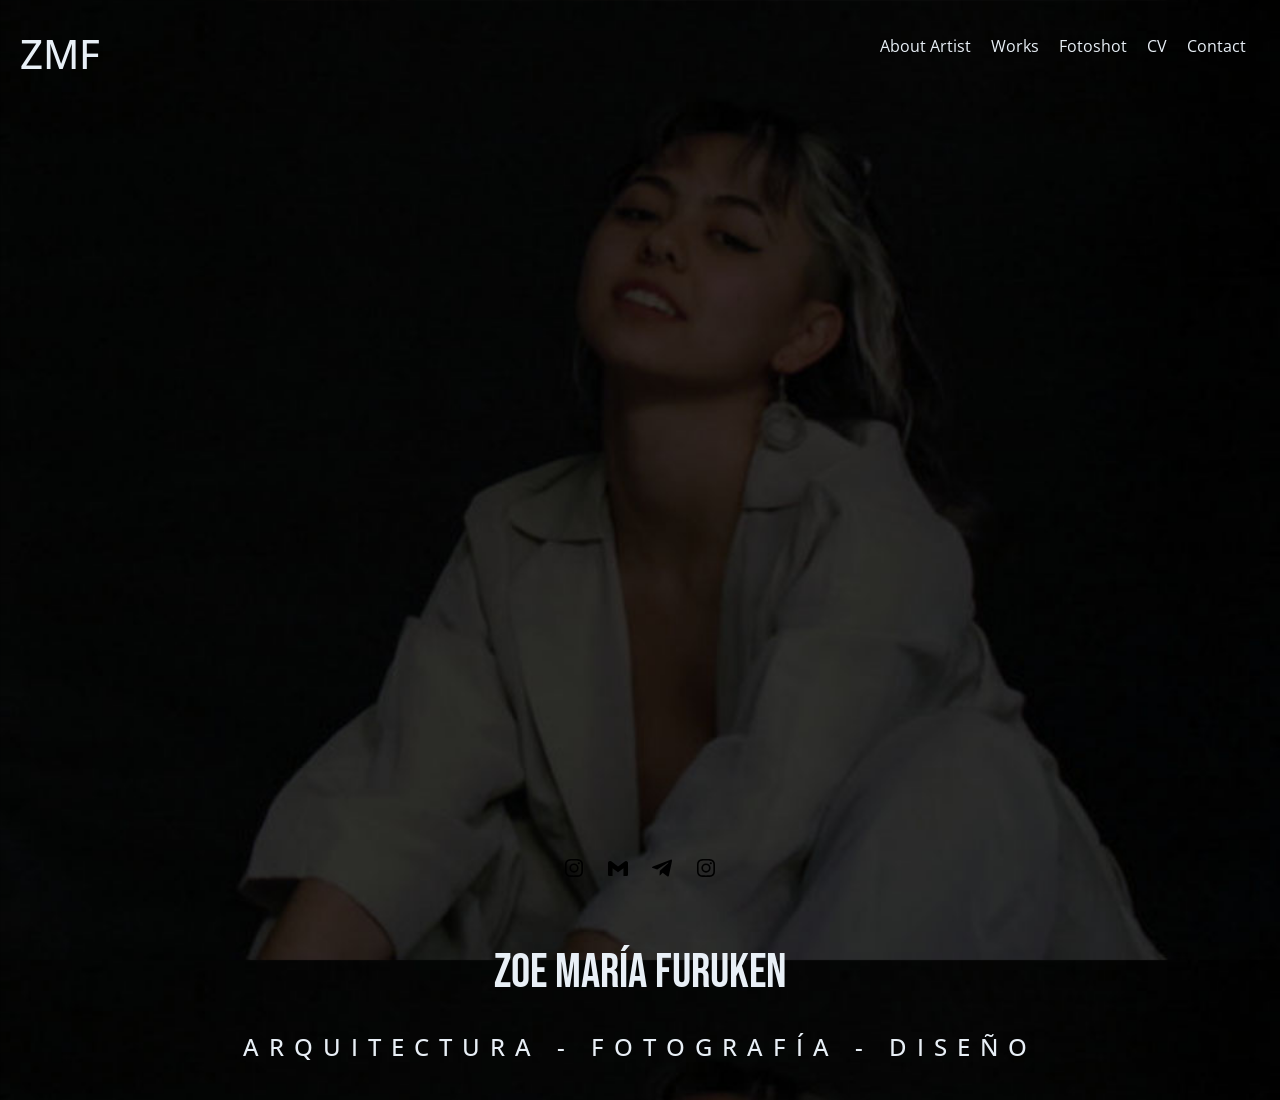
<file: index.html>
<!DOCTYPE html>
<html lang="en"><!--Representa la raiz del documento HTML-->
    <head><!--Info general del documento, enlaces a los demas documentos y titulo de la pestaña-->
        <meta charset="UTF-8">
        <meta http-equiv="X-UA-Compatible" content="IE=edge">
        <meta name="viewport" content="width=device-width, initial-scale=1.0">
        <link rel="icon" href="./image/logo pestaña.png" type="image/png">
        <link rel="stylesheet" href="./css/style.css">
        <link rel="preconnect" href="https://fonts.googleapis.com">
        <link rel="preconnect" href="https://fonts.gstatic.com" crossorigin>
        <link href="https://fonts.googleapis.com/css2?family=Open+Sans+Condensed:wght@300&display=swap" rel="stylesheet">
        <link rel="preconnect" href="https://fonts.googleapis.com">
        <link rel="preconnect" href="https://fonts.gstatic.com" crossorigin>
        <link href="https://fonts.googleapis.com/css2?family=Bebas+Neue&display=swap" rel="stylesheet">
        <link href="https://cdn.jsdelivr.net/npm/bootstrap@5.1.3/dist/css/bootstrap.min.css" rel="stylesheet" integrity="sha384-1BmE4kWBq78iYhFldvKuhfTAU6auU8tT94WrHftjDbrCEXSU1oBoqyl2QvZ6jIW3" crossorigin="anonymous">
        <title>HOME</title>
    </head>
</html>

<body class="fondo"> <!--Contenido del documento HTML-->
    <header>
        <nav class="nav row p-div">
            <!--LOGO SUPERIOR IZQUIERDO CON LINK AL INICIO-->
            <div class="row col-xl-3 p-logo col-sm-12">
                <a class="linea" href="../index.html"><h1 class="linea logo">ZMF</h1></a>
            </div>

            <!--BARRA DE NAVEGACION-->
            <ul class="col-xl-9 p-nav col-sm-12"> 
                <li class="linea"><a class="letra" href="./Pages/about.html">About Artist</a></li>
                <li class="linea"><a class="letra" href="./works.html">Works</a></li>
                <li class="linea"><a class="letra" href="./fotoshot.html">Fotoshot</a></li>
                <li class="linea"><a class="letra" href="./cv.html">CV</a></li>
                <li class="linea"><a class="letra" href="./contact.html">Contact</a></li>
            </ul>

        </nav>
    </header>  
    <div id="descripcion">
        <div>
            <h1 id="nombre"> ZOE MARÍA FURUKEN </h1>
        </div>
        <h4> ARQUITECTURA  -  FOTOGRAFÍA  -  DISEÑO</h4>
    </div>   

    <footer id="pie" class="fixed-bottom">
        <div class="linea">
            <!--LOGO INSTA-->
            <a href=""><img src="./image/bxl-instagram.svg"></a>
        </div>
        <div class="linea">
            <!--LOGO GMAIL-->
            <a href=""><img src="./image/bxl-gmail.svg"></a>
        </div>
        <div class="linea">
            <!--LOGO TELEGRAM-->
            <a href=""><img src="./image/bxl-telegram.svg"></a>
        </div>
        <div class="linea">
            <!--LOGO INSTA 2-->
            <a href=""><img src="./image/bxl-instagram.svg"></a>
        </div>
    </footer>

    <script src="https://cdn.jsdelivr.net/npm/@popperjs/core@2.10.2/dist/umd/popper.min.js" integrity="sha384-7+zCNj/IqJ95wo16oMtfsKbZ9ccEh31eOz1HGyDuCQ6wgnyJNSYdrPa03rtR1zdB" crossorigin="anonymous"></script>
<script src="https://cdn.jsdelivr.net/npm/bootstrap@5.1.3/dist/js/bootstrap.min.js" integrity="sha384-QJHtvGhmr9XOIpI6YVutG+2QOK9T+ZnN4kzFN1RtK3zEFEIsxhlmWl5/YESvpZ13" crossorigin="anonymous"></script>

</body>
</file>
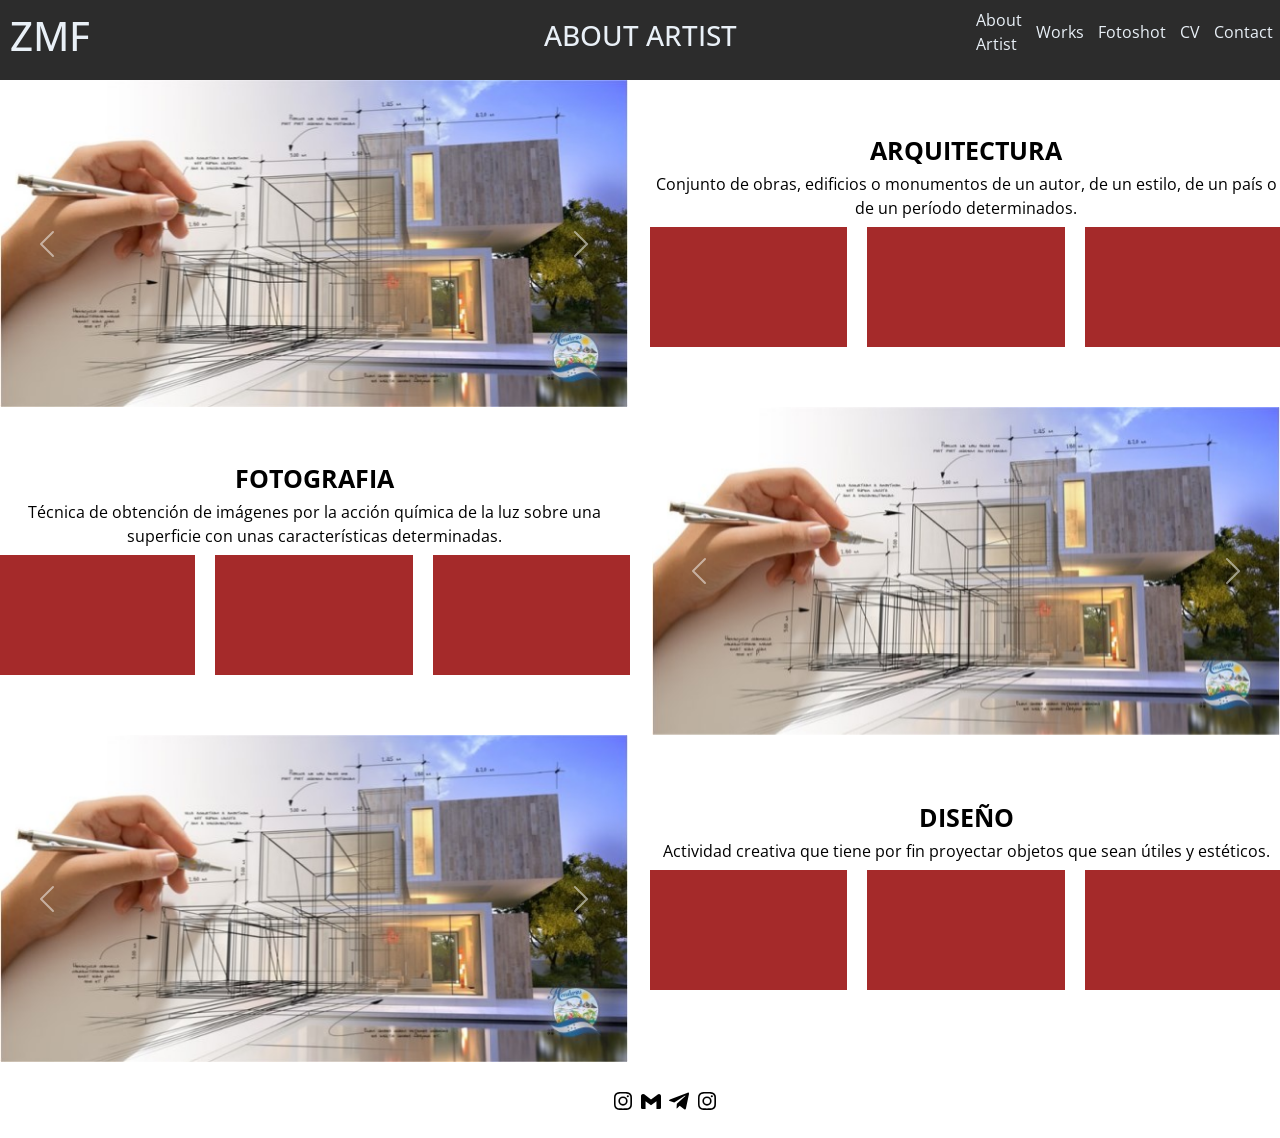
<file: Pages/about.html>
<!DOCTYPE html>
<html lang="en"> 
    <head> 
        <meta charset="UTF-8">
        <meta http-equiv="X-UA-Compatible" content="IE=edge">
        <meta name="viewport" content="width=device-width, initial-scale=1.0">
        <link rel="icon" href="../image/logo pestaña.png" type="image/png">
        <link rel="stylesheet" href="../css/about.css">
        <link rel="preconnect" href="https://fonts.googleapis.com">
        <link rel="preconnect" href="https://fonts.gstatic.com" crossorigin>
        <link href="https://fonts.googleapis.com/css2?family=Open+Sans+Condensed:wght@300&display=swap" rel="stylesheet">
        <link rel="preconnect" href="https://fonts.googleapis.com">
        <link rel="preconnect" href="https://fonts.gstatic.com" crossorigin>
        <link href="https://fonts.googleapis.com/css2?family=Bebas+Neue&display=swap" rel="stylesheet">
        <link href="https://cdn.jsdelivr.net/npm/bootstrap@5.1.3/dist/css/bootstrap.min.css" rel="stylesheet" integrity="sha384-1BmE4kWBq78iYhFldvKuhfTAU6auU8tT94WrHftjDbrCEXSU1oBoqyl2QvZ6jIW3" crossorigin="anonymous">
        <title>About Artist</title>
    </head>
</html>
<body class="tipografia"> 
    <header>
        <nav class="nav row p-div">
            <!--LOGO SUPERIOR IZQUIERDO CON LINK AL INICIO-->
            <div class="linea col-xl-3 p-logo col-sm-3">
                <a class="linea" href="../index.html"><h1 class="linea logo">ZMF</h1></a>
            </div>
            <!--TITULO DE LA PÁGINA EN LA QUE ESTOY-->
            <div class="linea col-xl-6 p-pag col-sm-6">
                <h3 class="linea">ABOUT ARTIST</h3>
            </div>
            <!--BARRA DE NAVEGACION-->
            <ul class="col-xl-3 p-nav col-sm-3"> 
                <li class="linea"><a class="letra" href="./about.html">About Artist</a></li>
                <li class="linea"><a class="letra" href="./works.html">Works</a></li>
                <li class="linea"><a class="letra" href="./fotoshot.html">Fotoshot</a></li>
                <li class="linea"><a class="letra" href="./cv.html">CV</a></li>
                <li class="linea"><a class="letra" href="./contact.html">Contact</a></li>
            </ul>
        </nav>
    </header>    

    <main>
        <div class="row p-div">
            <div class="aaa col-xl-6 col-12 col-sm-12">
                <div id="carouselExampleControls pading-img" class="carousel slide" data-bs-ride="carousel">
                    <div class="carousel-inner">
                      <div class="carousel-item active">
                        <img src="../image/arquitectura.jpg" class="d-block w-100" alt="...">
                      </div>
                      <div class="carousel-item">
                        <img src="../image/fotografia.jpg" class="d-block w-100" alt="...">
                      </div>
                      <div class="carousel-item">
                        <img src="../image/diseño.jpg" class="d-block w-100" alt="...">
                      </div>
                    </div>
                    <button class="carousel-control-prev" type="button" data-bs-target="#carouselExampleControls" data-bs-slide="prev">
                      <span class="carousel-control-prev-icon" aria-hidden="true"></span>
                      <span class="visually-hidden">Previous</span>
                    </button>
                    <button class="carousel-control-next" type="button" data-bs-target="#carouselExampleControls" data-bs-slide="next">
                      <span class="carousel-control-next-icon" aria-hidden="true"></span>
                      <span class="visually-hidden">Next</span>
                    </button>
                  </div>            </div>
            <div class="aaa col-xl-6 col-12 col-sm-12">
                <div>
                    <div>
                        <h3 class="nombre">ARQUITECTURA</h3>
                        <p class="descripcion">Conjunto de obras, edificios o monumentos de un autor, de un estilo, de un país o de un período determinados.</p>
                    </div>
                    <div class="row">
                        <div class="todos col">
        
                        </div>
                        <div class="todos col">
        
                        </div>
                        <div class="todos col">
        
                        </div>
                    </div>
                </div>
            </div>
        </div>
        <div class="row p-div">
            <div class="aaa col-xl-6 col-12 col-sm-12">
                <div>
                    <div>
                        <h3 class=" nombre">FOTOGRAFIA</h3>
                        <p class="descripcion">Técnica de obtención de imágenes por la acción química de la luz sobre una superficie con unas características determinadas.</p>
                    </div>
                    <div class="row">
                        <div class="todos col">
        
                        </div>
                        <div class="todos col">
        
                        </div>
                        <div class="todos col">
        
                        </div>
                    </div>
                </div> 
            </div>
            <div class="aaa col-xl-6 col-12 col-sm-12">
                <div id="carouselExampleControls pading-img" class="carousel slide" data-bs-ride="carousel">
                    <div class="carousel-inner">
                      <div class="carousel-item active">
                        <img src="../image/arquitectura.jpg" class="d-block w-100" alt="...">
                      </div>
                      <div class="carousel-item">
                        <img src="../image/fotografia.jpg" class="d-block w-100" alt="...">
                      </div>
                      <div class="carousel-item">
                        <img src="../image/diseño.jpg" class="d-block w-100" alt="...">
                      </div>
                    </div>
                    <button class="carousel-control-prev" type="button" data-bs-target="#carouselExampleControls" data-bs-slide="prev">
                      <span class="carousel-control-prev-icon" aria-hidden="true"></span>
                      <span class="visually-hidden">Previous</span>
                    </button>
                    <button class="carousel-control-next" type="button" data-bs-target="#carouselExampleControls" data-bs-slide="next">
                      <span class="carousel-control-next-icon" aria-hidden="true"></span>
                      <span class="visually-hidden">Next</span>
                    </button>
                  </div>            </div>
        </div>
        <div class="row p-div">
            <div class="aaa col-xl-6 col-12 col-sm-12">
                <div id="carouselExampleControls pading-img" class="carousel slide" data-bs-ride="carousel">
                    <div class="carousel-inner">
                      <div class="carousel-item active">
                        <img src="../image/arquitectura.jpg" class="d-block w-100" alt="...">
                      </div>
                      <div class="carousel-item">
                        <img src="../image/fotografia.jpg" class="d-block w-100" alt="...">
                      </div>
                      <div class="carousel-item">
                        <img src="../image/diseño.jpg" class="d-block w-100" alt="...">
                      </div>
                    </div>
                    <button class="carousel-control-prev" type="button" data-bs-target="#carouselExampleControls" data-bs-slide="prev">
                      <span class="carousel-control-prev-icon" aria-hidden="true"></span>
                      <span class="visually-hidden">Previous</span>
                    </button>
                    <button class="carousel-control-next" type="button" data-bs-target="#carouselExampleControls" data-bs-slide="next">
                      <span class="carousel-control-next-icon" aria-hidden="true"></span>
                      <span class="visually-hidden">Next</span>
                    </button>
                  </div>            </div>
            <div class="aaa col-xl-6 col-12 col-sm-12">
                <div>
                    <div>
                        <h3 class=" nombre">DISEÑO</h3>
                        <p class="descripcion">Actividad creativa que tiene por fin proyectar objetos que sean útiles y estéticos.</p>
                    </div>
                    <div class="row">
                        <div class="todos col">
        
                        </div>
                        <div class="todos col">
        
                        </div>
                        <div class="todos col">
        
                        </div>
                    </div>
                </div>   
            </div>
        </div>

        <footer> <!--PIE DE PÁGINA-->
            <div>
                <div class="linea">
                    <!--LOGO INSTA-->
                    <a href=""><img src="../image/bxl-instagram.svg"></a>
                </div>
                <div class="linea">
                    <!--LOGO GMAIL-->
                    <a href=""><img src="../image/bxl-gmail.svg"></a>
                </div>
                <div  class="linea">
                    <!--LOGO TELEGRAM-->
                    <a href=""><img src="../image/bxl-telegram.svg"></a>
                </div>
                <div  class="linea">
                    <!--LOGO INSTA 2-->
                    <a href=""><img src="../image/bxl-instagram.svg"></a>
                </div>
        </footer>


    </main>

    <script src="https://cdn.jsdelivr.net/npm/@popperjs/core@2.10.2/dist/umd/popper.min.js" integrity="sha384-7+zCNj/IqJ95wo16oMtfsKbZ9ccEh31eOz1HGyDuCQ6wgnyJNSYdrPa03rtR1zdB" crossorigin="anonymous"></script>
    <script src="https://cdn.jsdelivr.net/npm/bootstrap@5.1.3/dist/js/bootstrap.min.js" integrity="sha384-QJHtvGhmr9XOIpI6YVutG+2QOK9T+ZnN4kzFN1RtK3zEFEIsxhlmWl5/YESvpZ13" crossorigin="anonymous"></script>
</body>
</file>
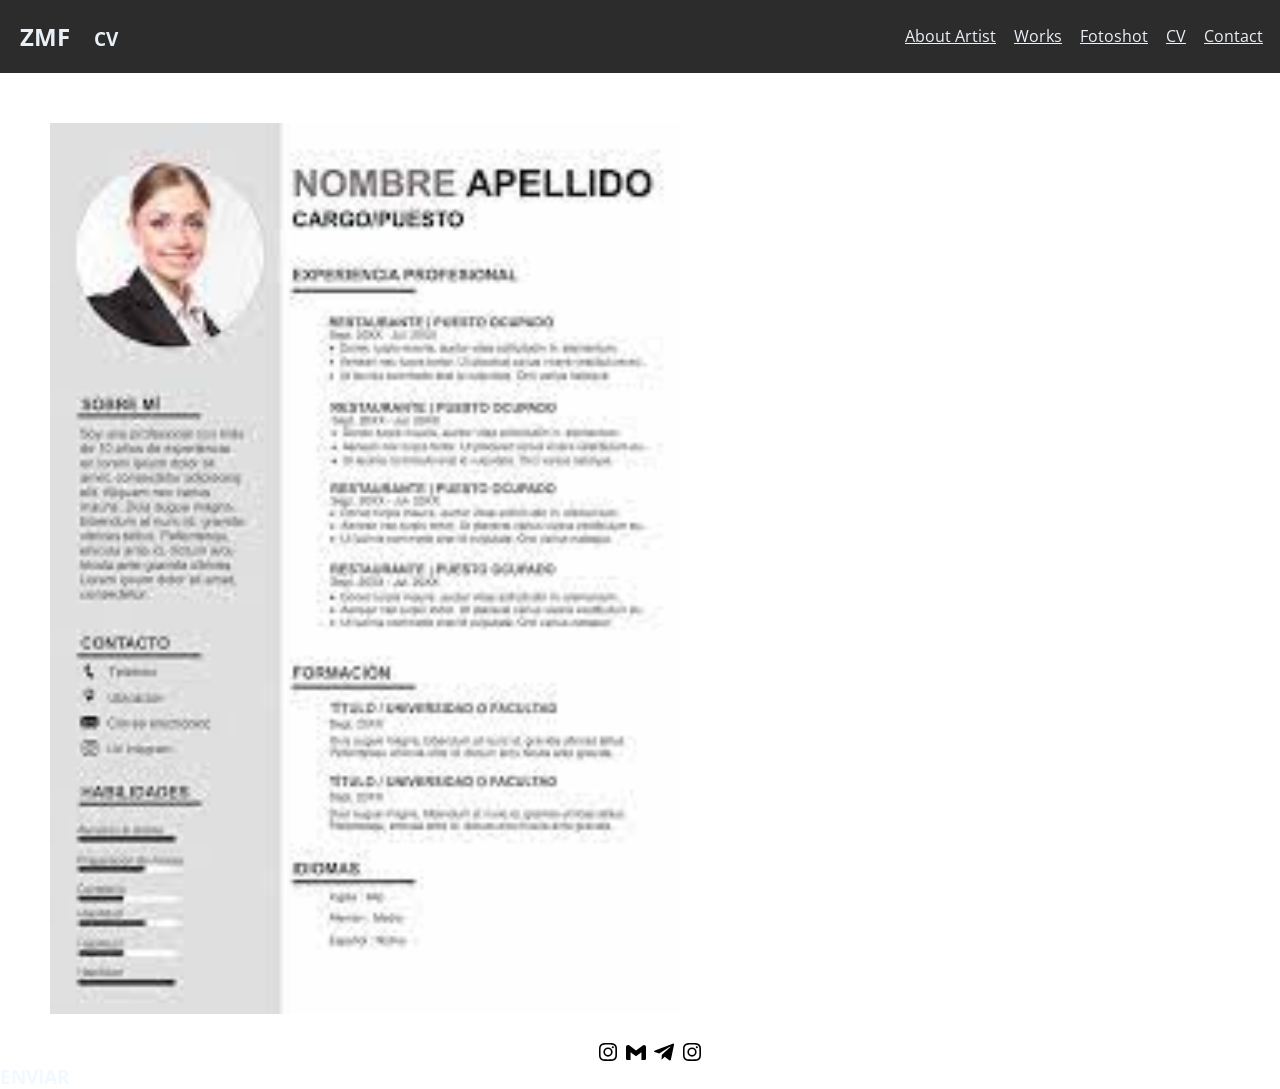
<file: Pages/cv.html>
<!DOCTYPE html>
<html lang="en">
    <head>
        <meta charset="UTF-8">
        <meta http-equiv="X-UA-Compatible" content="IE=edge">
        <meta name="viewport" content="width=device-width, initial-scale=1.0">
        <link rel="icon" href="../image/logo pestaña.png" type="image/png">
        <link rel="stylesheet" href="../css/cv.css">
        <link rel="preconnect" href="https://fonts.googleapis.com">
        <link rel="preconnect" href="https://fonts.gstatic.com" crossorigin>
        <link href="https://fonts.googleapis.com/css2?family=Open+Sans+Condensed:wght@300&display=swap" rel="stylesheet">
        <link rel="preconnect" href="https://fonts.googleapis.com">
        <link rel="preconnect" href="https://fonts.gstatic.com" crossorigin>
        <link href="https://fonts.googleapis.com/css2?family=Bebas+Neue&display=swap" rel="stylesheet">
        <title>CV</title>
    </head>
</html>

<body class="tipografia">
    <header>
        <nav>
            <!--LOGO CON LINK AL HOME-->
            <div class="linea">
                <a class="linea" href="../index.html"><h1 class="linea logo">ZMF</h1></a>
            </div>
            <!--NOMBRE DE LA PAGINA EN LA QUE ESTOY-->
            <div class="linea">
                <h3>CV</h3>
            </div>
            <!--BARRA DE NAVEGACION-->
            <ul class="linea">
                <li class="linea"><a class="letra" href="./about.html">About Artist</a></li>
                <li class="linea"><a class="letra" href="./works.html">Works</a></li>
                <li class="linea"><a class="letra" href="./fotoshot.html">Fotoshot</a></li>
                <li class="linea"><a class="letra" href="./cv.html">CV</a></li>
                <li class="linea"><a class="letra" href="./contact.html">Contact</a></li>
            </ul>
        </nav>
    </header>    
    <div>
        <!--IMAGEN DEL CV-->
        <div id="img-cv">
            <!--IMAGEN DEL CV-->
        </div>
        <!--BOTON ENVIAR-->
        <div>
            <h3 class="boton">ENVIAR</h3>
        </div>
    </div>
</body>
<footer class="bloque">
    <div>
        <div class="linea">
            <!--LOGO INSTA-->
            <a href=""><img src="../image/bxl-instagram.svg"></a>
        </div>
        <div class="linea">
            <!--LOGO GMAIL-->
            <a href=""><img src="../image/bxl-gmail.svg"></a>
        </div>
        <div  class="linea">
            <!--LOGO TELEGRAM-->
            <a href=""><img src="../image/bxl-telegram.svg"></a>
        </div>
        <div  class="linea">
            <!--LOGO INSTA 2-->
            <a href=""><img src="../image/bxl-instagram.svg"></a>
        </div>
    </div>
</footer>
</file>
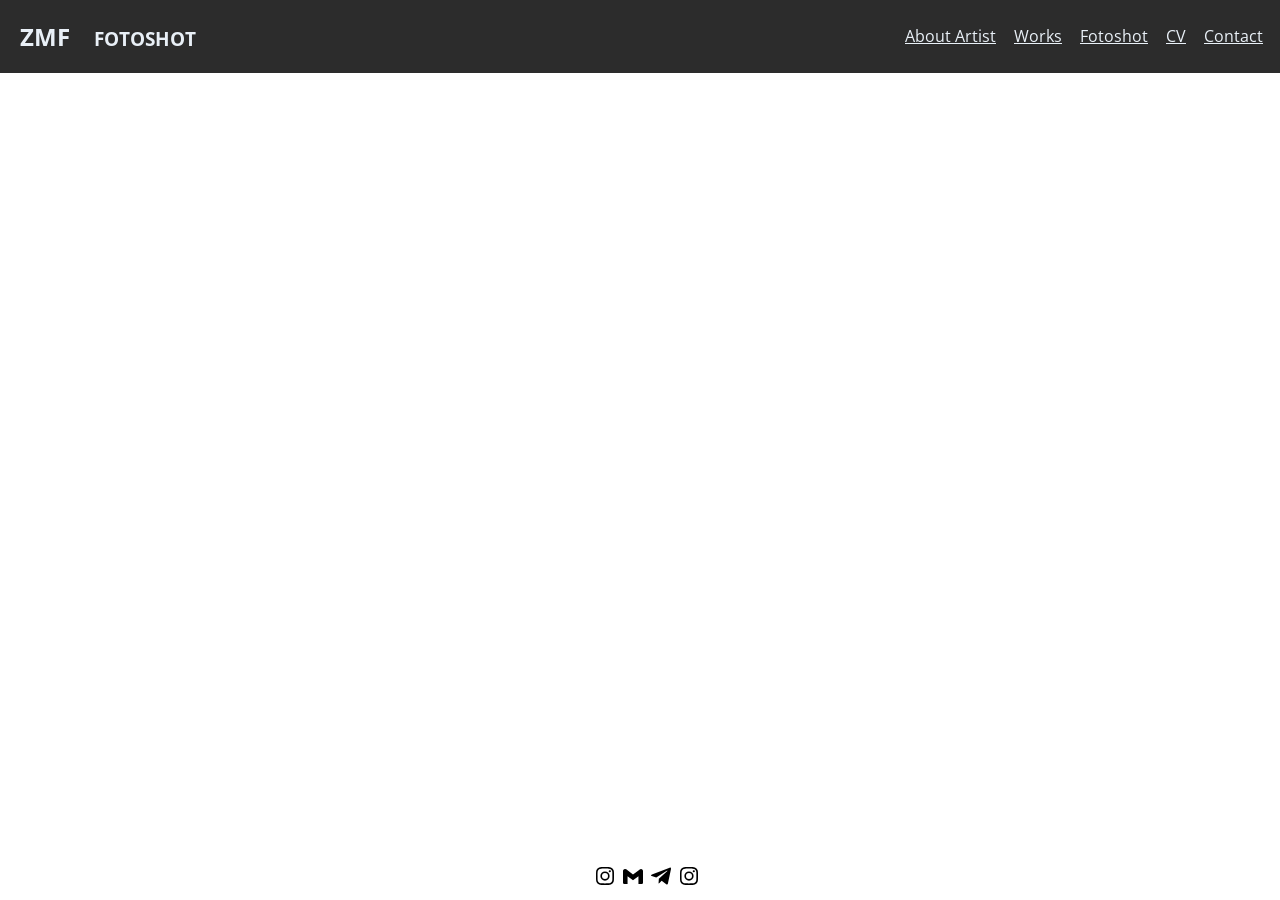
<file: Pages/fotoshot.html>
<!DOCTYPE html>
<html lang="en">
    <head>
        <meta charset="UTF-8">
        <meta http-equiv="X-UA-Compatible" content="IE=edge">
        <meta name="viewport" content="width=device-width, initial-scale=1.0">
        <link rel="icon" href="../image/logo pestaña.png" type="image/png">
        <title>Fotoshot</title>
        <link rel="stylesheet" href="../css/fotoshot.css">
        <link rel="preconnect" href="https://fonts.googleapis.com">
        <link rel="preconnect" href="https://fonts.gstatic.com" crossorigin>
        <link href="https://fonts.googleapis.com/css2?family=Open+Sans+Condensed:wght@300&display=swap" rel="stylesheet">
        <link rel="preconnect" href="https://fonts.googleapis.com">
        <link rel="preconnect" href="https://fonts.gstatic.com" crossorigin>
        <link href="https://fonts.googleapis.com/css2?family=Bebas+Neue&display=swap" rel="stylesheet">
    </head>
</html>
<body class="tipografia">
    <header>
        <nav>
            <!--LOGO CON LINK AL HOME-->
            <div class="linea" id="logo_home">
                <a class="linea" href="../index.html"><h1 class="linea logo">ZMF</h1></a>
            </div>
            <!--TITULO DE LA PÁGINA EN LA QUE ESTOY-->
            <div class="linea">
                <h3 class="linea">FOTOSHOT</h3>
            </div>
            <!--BARRA DE NAVEGACION-->
            <ul class="linea">
                <li class="linea"><a class="letra" href="./about.html">About Artist</a></li>
                <li class="linea"><a class="letra" href="./works.html">Works</a></li>
                <li class="linea"><a class="letra" href="./fotoshot.html">Fotoshot</a></li>
                <li class="linea"><a class="letra" href="./cv.html">CV</a></li>
                <li class="linea"><a class="letra" href="./contact.html">Contact</a></li>
            </ul>
        </nav>
    </header>
    <!-- PIE DE PÁGINA -->
    <footer>
        <div class="linea">
            <!--LOGO INSTA-->
            <a href=""><img src="../image/bxl-instagram.svg"></a>
        </div>
        <div class="linea">
            <!--LOGO GMAIL-->
            <a href=""><img src="../image/bxl-gmail.svg"></a>
        </div>
        <div class="linea">
            <!--LOGO TELEGRAM-->
            <a href=""><img src="../image/bxl-telegram.svg"></a>
        </div>
        <div class="linea">
            <!--LOGO INSTA 2-->
            <a href=""><img src="../image/bxl-instagram.svg"></a>
        </div>
    </footer>
</body>
</file>
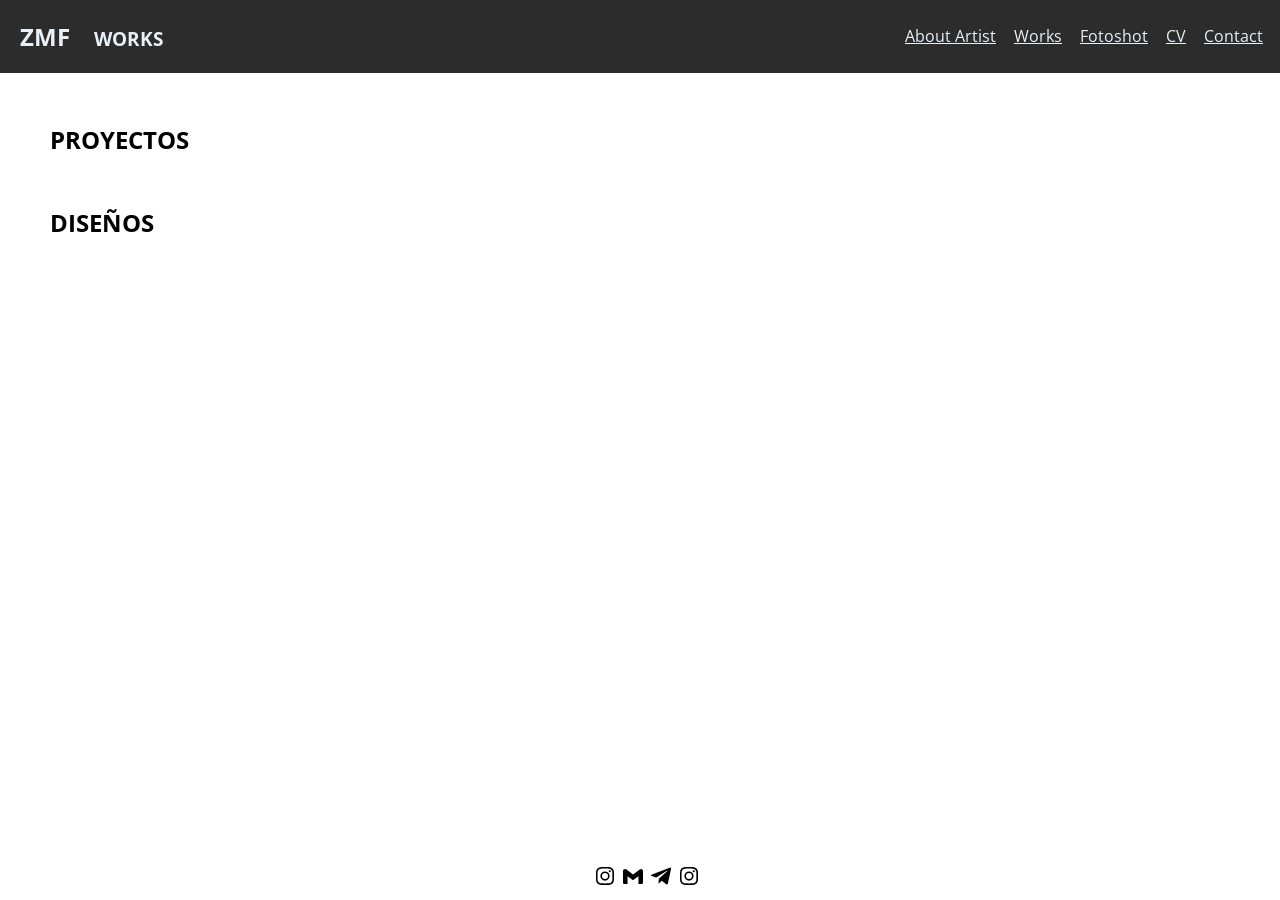
<file: Pages/works.html>
<!DOCTYPE html>
<html lang="en">
    <head>
        <meta charset="UTF-8">
        <meta http-equiv="X-UA-Compatible" content="IE=edge">
        <meta name="viewport" content="width=device-width, initial-scale=1.0">
        <link rel="icon" href="../image/logo pestaña.png" type="image/png">
        <link rel="stylesheet" href="../css/works.css">
        <link rel="preconnect" href="https://fonts.googleapis.com">
        <link rel="preconnect" href="https://fonts.gstatic.com" crossorigin>
        <link href="https://fonts.googleapis.com/css2?family=Open+Sans+Condensed:wght@300&display=swap" rel="stylesheet">
        <link rel="preconnect" href="https://fonts.googleapis.com">
        <link rel="preconnect" href="https://fonts.gstatic.com" crossorigin>
        <link href="https://fonts.googleapis.com/css2?family=Bebas+Neue&display=swap" rel="stylesheet">
        <title>Works</title>
    </head>
</html>

<body class="tipografia">
    <header>
        <nav>
            <!--LOGO CON LINK AL HOME-->
            <div class="linea">
                <a class="linea" href="../index.html"><h1 class="linea logo">ZMF</h1></a>
            </div>
            <!--NOMBRE DE LA PAGINA EN LA QUE ESTOY-->
            <div class="linea">
                <h3>WORKS</h3>
            </div>
            <!--BARRA DE NAVEGACION-->
            <ul class="linea">
                <li class="linea"><a class="letra" href="./about.html">About Artist</a></li>
                <li class="linea"><a class="letra" href="./works.html">Works</a></li>
                <li class="linea"><a class="letra" href="./fotoshot.html">Fotoshot</a></li>
                <li class="linea"><a class="letra" href="./cv.html">CV</a></li>
                <li class="linea"><a class="letra" href="./contact.html">Contact</a></li>
            </ul>
        </nav>
    </header>
    <div>
        <div>
            <h2>PROYECTOS</h2>
        </div>
        <div>
            <h2>DISEÑOS</h2>
        </div>
    </div>
    <footer>
        <div class="linea">
            <!--LOGO INSTA-->
            <a href=""><img src="../image/bxl-instagram.svg"></a>
        </div>
        <div class="linea">
            <!--LOGO GMAIL-->
            <a href=""><img src="../image/bxl-gmail.svg"></a>
        </div>
        <div class="linea">
            <!--LOGO TELEGRAM-->
            <a href=""><img src="../image/bxl-telegram.svg"></a>
        </div>
        <div class="linea">
            <!--LOGO INSTA 2-->
            <a href=""><img src="../image/bxl-instagram.svg"></a>
        </div>
    </footer>
</body>
</file>
<file: css/style.css>
*{
    margin: 0px;
    padding: 0px;
}
.fondo{ /*Foto de fondo y fuente para toda la pagina*/
    background-image: url(../image/FONDO\ FINAL.jpg);
    background-size: 100%;
    font-family: 'Open Sans Condensed', sans-serif;
    color: rgba(240, 248, 255, 0.966);
}
a{ /*sacarle el subrayado y el color a los links*/
    text-decoration: none;
    padding: 10px;
    color: rgba(240, 248, 255, 0.966);
}
ul li{ /*sacarle viñetas a las listas*/
    list-style-type: none;
}
.linea{ /*convierte en linea a los de tipo bloque*/
    display: inline-block;
}
.logo{
    margin: 10px;
    padding: 10px;
    color: rgba(240, 248, 255, 0.966);

}
nav{
    color: rgba(240, 248, 255, 0.966);
    height: 100px;
}
nav ul{
    margin-right: 10px;
}
#nombre{ 
    font-family: 'Bebas Neue', cursive;
    font-size: 48px;
    text-align: center;
    margin: 0px;
    width: 100%;
   /* position: absolute; */
    bottom:0px;    
}
#descripcion h4{
    text-align: center;
    padding: 20px;
    line-height: 50px;
    letter-spacing: 10px;
}

.letra{
    text-decoration: none;
    color: rgba(240, 248, 255, 0.966);

}
.p-nav{
    display: flex;
    justify-content: end;
    align-items: center;
}
#descripcion{
    width: 100%;
    height: 1000px;
    display: flex;
    flex-direction: column;
    justify-content: end;
}
#pie{
    display: flex;
    justify-content: center;
    margin-bottom: 20px;
}
</file>
<file: css/about.css>
*{
    margin: 0px;
    padding: 0px;
}
.tipografia{
    font-family: 'Open Sans Condensed', sans-serif;
    color: rgba(240, 248, 255, 0.966);
}
.linea{
    display: inline-block;
}
a{
    text-decoration: none;
    color: rgba(240, 248, 255, 0.966);
}
ul li{
    list-style-type: none;
    padding: 7px;
}

footer{
    text-align: center;
   /*position: absolute;
    bottom: 0px;*/
    width: 100%;
    margin: 7px;
   /* height: 40px;*/
}

.nombre{
    color: black;
    font-size: 25px;
    margin: 5px;
    font-weight: bold;
    text-align: center;
}
.letra{
    color: rgba(240, 248, 255, 0.966);
    text-decoration: none;
}
.logo{
    padding-left: 10px;
    color: rgba(240, 248, 255, 0.966);
}
.bloque_img{
    /*width: 500px;
    height: 200px;*/
    margin: 20px;
    width: auto;
    height: auto;
}
.arq{
    background-image: url(../image/arquitectura.jpg);
    grid-area: arq;
    width: 70%;
    height: 5rem;

}
.fotografia{
    background-image: url(../image/fotografia.jpg);
    grid-area: fotograf;
}
.diseño{
    background-image: url(../image/diseño.jpg);
    grid-area: diseño;
}

.anular{
    margin: 0px;
    padding: 0px;
}
/*
.aaa{
    background-color: blueviolet;
}
*/
footer{
    grid-area: footer;
    margin: 25px;
}
.descripcion{
    color: black ;
    text-align: center;
    height: 80%;
    margin: 7px 2px 7px 2px ;
}
.todos{
    background-color: brown;
    width: 120px;
    height: 120px;
    margin: 10px;
}
nav{
    background-color: rgb(44, 44, 44);
    color: rgba(240, 248, 255, 0.966);
    height: 80px;
}
.p-nav{
    display: flex;
    justify-content: end;
    align-items: center;
}
.p-pag{
    display: flex;
    justify-content: center;
    align-items: center;
}
.p-logo{
    display: flex;
    justify-content: start;
    align-items: center;
}
.pading-img{
    padding: 15px;
}
.p-div{
    display: flex;
    align-items: center;
}
</file>
<file: css/cv.css>
*{
    margin: 0px;
    padding: 0px;
}.tipografia{
    font-family: 'Open Sans Condensed', sans-serif;
    color: rgba(240, 248, 255, 0.966);
    position: relative;
}
.linea{
    display: inline-block;
}
a{
    text-decoration: none;
    color: rgba(240, 248, 255, 0.966);
}
ul li{
    list-style-type: none;
    padding: 7px;
}
nav{
    background-color: rgb(44, 44, 44);
    color: rgba(240, 248, 255, 0.966);
}
footer{
    text-align: center;
    position: absolute;
    bottom: 0px;
    width: 100%;
    margin: 7px;
   /* height: 40px;*/
}
header nav ul{
    position: absolute;
    top: 18px;
    right: 10px;
}
.letra{
    text-decoration: underline;
}
.logo{
    margin: 10px;
    padding: 10px;
}
#img-cv{
    background-image: url(../image/cv.jpg);
    background-size: 100%;
    margin: 50px;
    width: 630px;
    height: 891px;
}
.bloque{
    display: block;
    position: absolute;
    bottom: 10px;
    margin: 10px;
}
</file>
<file: css/fotoshot.css>
*{
    margin: 0px;
    padding: 0px;
}.tipografia{
    font-family: 'Open Sans Condensed', sans-serif;
    color: rgba(240, 248, 255, 0.966);
}
.linea{
    display: inline-block;
}
a{
    text-decoration: none;
    color: rgba(240, 248, 255, 0.966);
}
ul li{
    list-style-type: none;
    padding: 7px;
}
nav{
    background-color: rgb(44, 44, 44);
    color: rgba(240, 248, 255, 0.966);
}
footer{
    text-align: center;
    position: absolute;
    bottom: 0px;
    width: 100%;
    margin: 7px;
   /* height: 40px;*/
}
header nav ul{
    position: absolute;
    top: 18px;
    right: 10px;
}
.letra{
    text-decoration: underline;
}
.logo{
    margin: 10px;
    padding: 10px;
}
</file>
<file: css/works.css>
*{
    margin: 0px;
    padding: 0px;
}
.tipografia{
    font-family: 'Open Sans Condensed', sans-serif;
    color: rgba(240, 248, 255, 0.966);
}
.linea{
    display: inline-block;
}
a{
    text-decoration: none;
    color: rgba(240, 248, 255, 0.966);
}
ul li{
    list-style-type: none;
    padding: 7px;
}
nav{
    background-color: rgb(44, 44, 44);
    color: rgba(240, 248, 255, 0.966);
}
footer{
    text-align: center;
    position: absolute;
    bottom: 0px;
    width: 100%;
    margin: 7px;
   /* height: 40px;*/
}
header nav ul{
    position: absolute;
    top: 18px;
    right: 10px;
}
.letra{
    text-decoration: underline;
}
.logo{
    margin: 10px;
    padding: 10px;
}
h2{
    color: black;
    margin: 50px;

}
</file>
